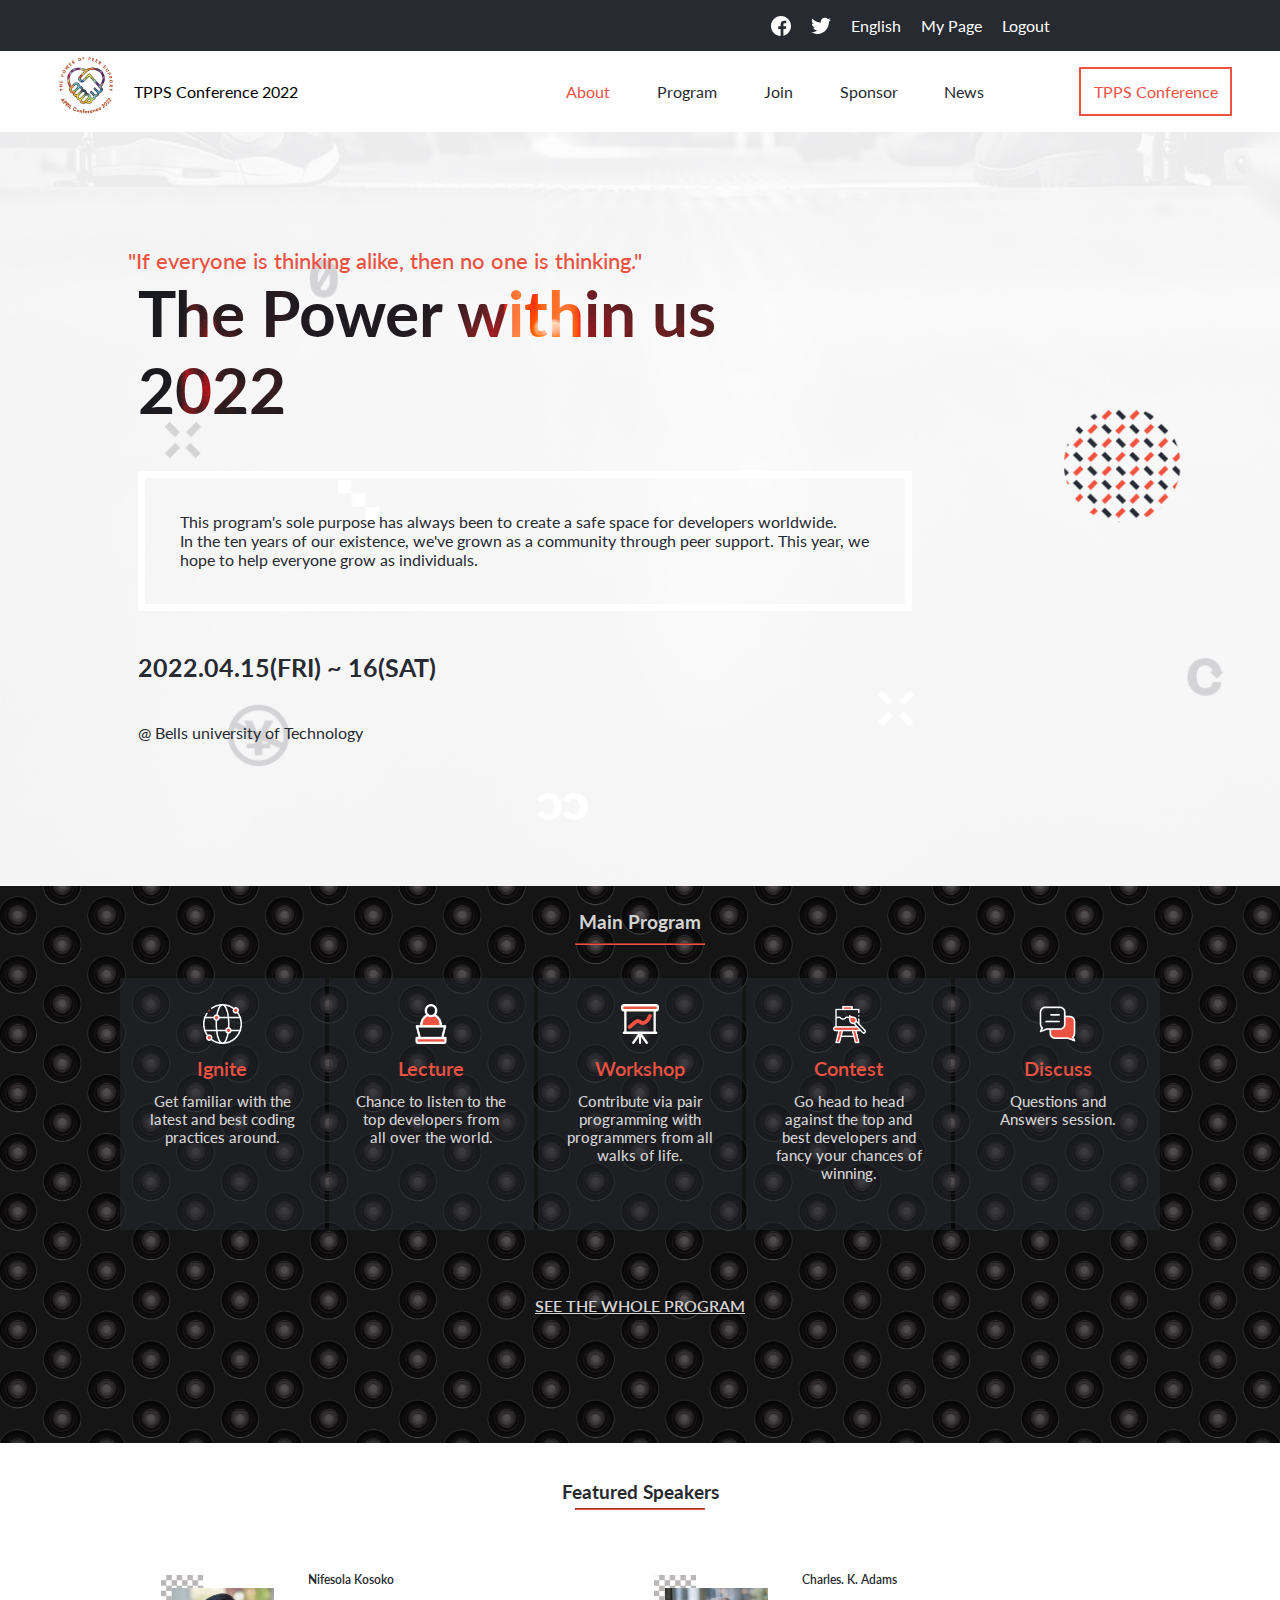
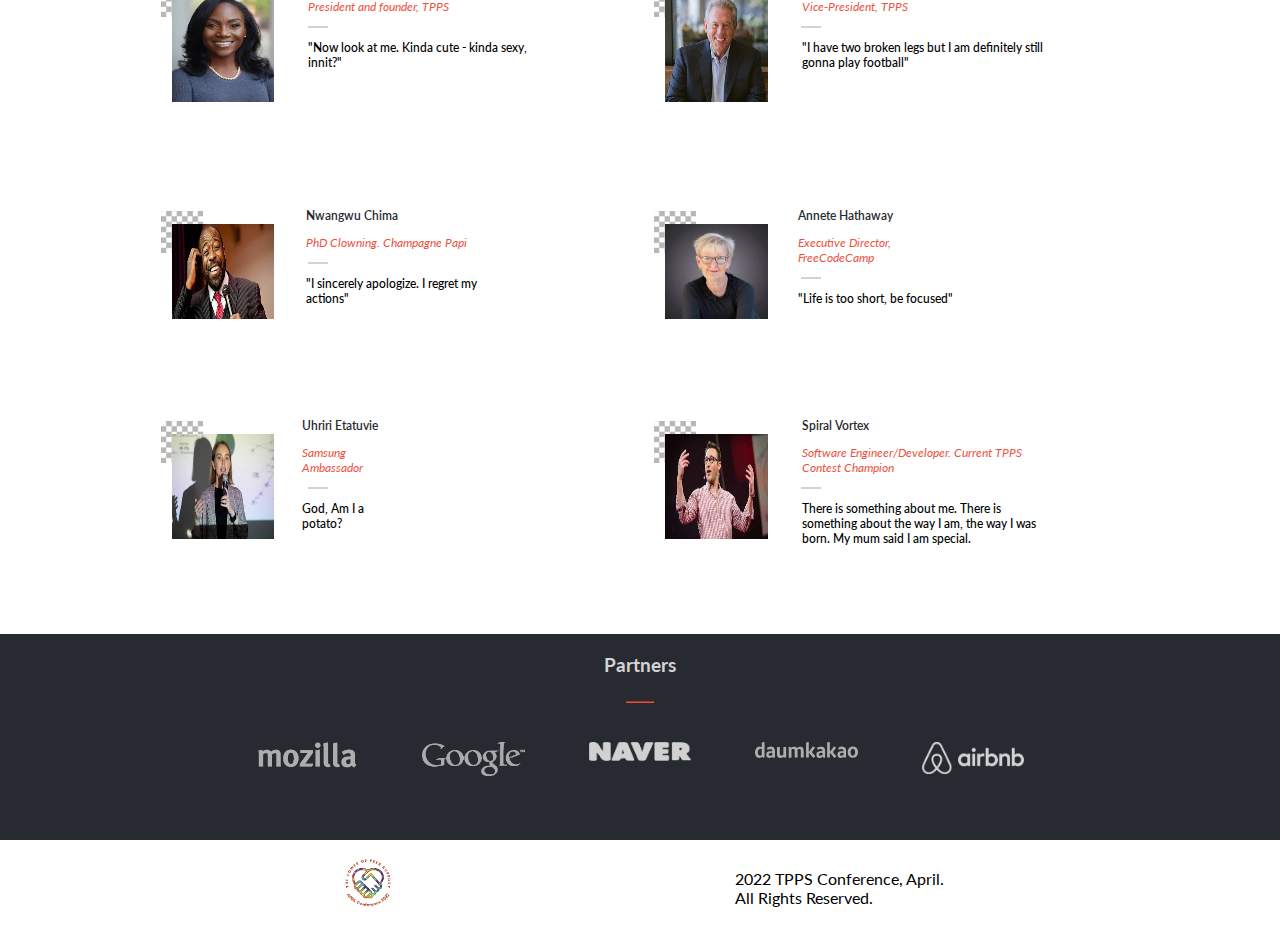
<file: index.html>
<!DOCTYPE html>
<html lang="en">

<head>
  <meta charset="UTF-8" />
  <meta http-equiv="X-UA-Compatible" content="IE=edge" />
  <meta name="viewport" content="width=device-width, initial-scale=1.0" />
  <link rel="stylesheet" href="./stylesheets/styles.css" />
  <title>TPPS Conference 2022</title>
</head>

<body>
  <main>
    <header class="header">
      <img class="menu" src="images/icons/menu.svg" alt="" />
      <div class="nav-menu">
        <ul class="menu-list">
          <li class="mobile-nav"><a href="index.html">Home </a> </li>
          <li class="mobile-nav"> <a href="about.html"> About </a></li>
        </ul>
        <div class="close">Close</div>
      </div>
      <div class="desktop-bar">
      </div>
      <div class="content-nav">
        <p class="hint">"If everyone is thinking alike, then no one is thinking."</p>
        <a href="#" class="logo">
          <h1>The Power within us 2022</h1>
        </a>
        <p class="description">
         This program's sole purpose has always been to create a safe space for developers
         worldwide. <br>
         In the ten years of our existence, we've grown as a community through peer support.
         This year, we hope to help everyone grow as individuals.
        </p>
        <p class="date">2022.04.15(FRI) ~ 16(SAT)</p>
        <p class="location">@ Bells university of Technology</p>
      </div>
    </header>
    <section class="main-program">
      <h3 class="section-title">Main Program</h3>
      <hr class="section-line" />
      <div class="program-content-nav">
        <div class="program-content">
          <img src="images/icons/ignite.png" alt="">
          <p class="content-title">Ignite</p>
          <p class="content-description">
            Get familiar with the latest and best coding practices around.
          </p>
        </div>
        <div class="program-content">
          <img src="images/icons/lecture.png" alt="" />
          <p class="content-title">Lecture</p>
          <p class="content-description">
            Chance to listen to the top developers from all over the world.
          </p>
        </div>
        <div class="program-content">
          <img src="images/icons/workshop.png" alt="" />
          <p class="content-title">Workshop</p>
          <p class="content-description">
            Contribute via pair programming with programmers from all walks of life.
          </p>
        </div>
        <div class="program-content">
          <img src="images/icons/exhibition.png" alt="" />
          <p class="content-title">Contest</p>
          <p class="content-description">
            Go head to head against the top and best developers and fancy your chances of winning.
          </p>
        </div>
        <div class="program-content">
          <img src="images/icons/forum.png" alt="">
          <p class="content-title">Discuss</p>
          <p class="content-description">
            Questions and Answers session.
          </p>
        </div>
      </div>
      <a class="join-us" href=""> Join TTPS 2022</a>
      <a href="index.html" class="see-program">SEE THE WHOLE PROGRAM</a>
    </section>
    <section class="speakers">
      <h3 class="section-title">Featured Speakers</h3>
      <hr class="section-line" />
      <div class="speakers-nav">

      </div>
      <div class="more-button">
        <p>MORE</p>
        <img src="images/arrow-down.svg" alt="down-arrow" />
      </div>
    </section>
    <footer>

    </footer>
  </main>
  <script src="Javascript Libraries/top-bar.js"></script>
  <script src="Javascript Libraries/nav-menu.js"></script>
  <script src="Javascript Libraries/footer.js"></script>
  <script src="Javascript Libraries/speakers.js"></script>

</body>

</html>
</file>
<file: stylesheets/styles.css>
@import url("https://fonts.googleapis.com/css2?family=Inter:wght@400;600;700&family=Kumbh+Sans:wght@400;700&family=Lato:ital,wght@0,400;0,700;1,400&display=swap");

body {
  margin: 0;
  padding: 0;
  font-family: "lato", sans-serif;
}

.menu {
  cursor: pointer;
  margin-top: 10px;
  margin-left: 5%;
}

.desktop-bar {
  display: none;
}

.header {
  width: 100%;
  background-size: cover;
  background-image: url("../images/background/hero.png");
  padding-bottom: 30%;
}

.hint {
  margin-top: 10%;
  margin-bottom: 0;
  color: #ec5242;
}

.content-nav {
  margin-top: 12%;
  margin-left: 4%;
}

.speaker-hr {
  margin: 0;
  padding: 0;
  width: 20px;
  margin-left: 10px;
  height: 2px;
  border: 0 solid #d3d3d3;
  background: #d3d3d3;
}

.logo {
  font-size: 18px;
  color: #ec5242;
  text-decoration: none;
  background: url("../images/background/orange.jpg");
  -webkit-text-fill-color: #ec5242;
  background-clip: unset;
  -webkit-background-clip: text;
  background-size: cover;
  cursor: default;
}

.logo h1 {
  margin-top: 0;
  margin-left: 10px;
  width: 60%;
}

.description {
  margin-top: auto;
  margin-left: 10px;
  width: 85%;
  padding: 3%;
  color: #272a31;
  border: 2mm solid #fff;
}

.date {
  font-size: 25px;
  font-weight: 700;
  margin-left: 10px;
  color: #272a31;
}

.location {
  margin-left: 10px;
  color: #272a31;
}

.main-program {
  background-image: url("../images/black-background.jpg");
  width: 100%;
  background-size: cover;
  text-align: center;
  padding-top: 2%;
  padding-bottom: 10%;
  display: flex;
  flex-direction: column;
}

.program-content-nav {
  margin-top: 26px;
  display: flex;
  flex-direction: column;
  row-gap: 10px;
}

.section-title {
  color: #d3d3d3;
  text-align: center;
  margin-top: 0;
  margin-bottom: 5px;
}

.section-line {
  border-color: #ec5242;
  width: 10%;
  height: 1%;
  margin: 5px auto;
  color: #ec5242;
  background: #ec5242;
}

.program-content {
  margin: auto 15px;
  display: flex;
  flex-direction: row;
  align-items: center;
  justify-content: space-evenly;
  background-color: rgba(39, 42, 49, 0.5);
}

.program-content img {
  width: 7%;
  height: 7%;
}

.content-title {
  color: #ec5242;
  font-size: 16px;
  font-weight: 600;
}

.content-description {
  color: #fff;
  font-size: 15px;
  font-weight: 500;
  word-wrap: break-word;
  flex-basis: 50%;
}

.join-us {
  background-color: #ec5242;
  text-align: center;
  text-decoration: none;
  color: #fff;
  padding: 5%;
  margin: 5% auto;
  cursor: pointer;
}

.see-program {
  display: none;
}

.speakers .section-title {
  color: #272a31;
  margin-top: 3%;
}

.speakers {
  background-color: #fff;
}

.speakers-nav {
  display: flex;
  flex-direction: column;
  row-gap: 12px;
  margin-top: 10%;
  margin-left: 2%;
  margin-right: 2%;
}

.speaker {
  background-image: url("../images/background/chess.jpg");
  background-size: 12%;
  background-position-x: 1%;
  background-position-y: 2%;
  background-repeat: no-repeat;
  width: 100%;
  margin: 3% 3%;
  display: flex;
  align-items: flex-start;
  column-gap: 15px;
}

.expanded {
  display: none;
}

.speaker img {
  width: 25%;
  height: 75%;
  padding: 2%;
  margin-top: 8px;
}

.speaker p {
  padding: 0 4%;
}

.speaker-details {
  display: flex;
  flex-direction: column;
  justify-content: center;
  row-gap: 12px;
}

.speaker-name {
  color: #272a31;
  font-weight: 600;
  font-size: 12px;
  margin: 0;
}

.speaker-position {
  color: #ec5242;
  font-size: 12px;
  margin: 0;
  font-style: italic;
}

.speaker-bio {
  font-weight: 500;
  font-size: 12px;
}

.more-button {
  display: flex;
  justify-content: center;
  border-width: 1px;
  border-style: solid;
  border-color: #d3d3d3;
  width: 95%;
  margin: auto;
  text-align: center;
  cursor: pointer;
}

.more-button img {
  fill: #ec5242;
}

footer {
  display: none;
}

.nav-menu {
  display: none;
  position: absolute;
  justify-content: space-between;
  width: 100%;
  height: 100vh;
  top: 0;
  left: 0;
  right: 0;
  bottom: 0;
  padding-top: 20px;
  background-color: rgba(0, 0, 0, 0.95);
  z-index: 2;
}

.menu-list {
  list-style: none;
  margin-left: 5%;
  margin-top: 0;
  padding: 0;
  row-gap: 12px;
}

.mobile-nav a {
  text-decoration: none;
  color: #d3d3d3;
  cursor: pointer;
  font-size: 22px;
  font-weight: 500;
}

.close {
  background-color: transparent;
  color: #ec5242;
  margin-right: 5%;
  cursor: pointer;
}

@media only screen and (min-width: 768px) {
  .menu {
    display: none;
  }

  .desktop-bar {
    display: flex;
    flex-direction: column;
  }

  .tool-bar {
    background-color: #272a31;
    display: flex;
    flex-direction: row;
    justify-content: flex-end;
    column-gap: 20px;
    align-items: center;
  }

  .logo {
    font-size: 32px;
    -webkit-text-fill-color: transparent;
  }

  .tool-bar-item {
    color: #fff;
    cursor: pointer;
  }

  .last-item {
    margin-right: 18%;
  }

  .navbar {
    width: 100%;
    background-color: #fff;
    display: flex;
    justify-content: space-evenly;
  }

  .nav-logo {
    display: flex;
    align-items: center;
    width: 30%;
    column-gap: 10px;
  }

  .nav-logo img {
    width: 20%;
  }

  .nav-list {
    display: flex;
    list-style: none;
    width: 40%;
    justify-content: space-evenly;
    align-items: center;
  }

  .nav-item a {
    text-decoration: none;
    color: #ec5242;
  }

  .nav-item {
    cursor: pointer;
    color: #272a31;
  }

  .cc-campaign {
    display: flex;
    align-items: center;
    border: #ec5242;
    border-style: solid;
    border-width: 2px;
    padding: 1%;
    color: #ec5242;
    cursor: pointer;
  }

  .header {
    padding-bottom: 10%;
  }

  .content-nav {
    margin-left: 10%;
    margin-top: 0;
    margin-right: auto;
    display: flex;
    flex-direction: column;
  }

  .hint {
    font-size: 22px;
    font-weight: 500;
  }

  .description {
    width: 60%;
  }

  .main-program {
    flex-wrap: wrap;
  }

  .program-content-nav {
    flex-direction: row;
    justify-content: center;
    align-items: center;
  }

  .program-content {
    flex-direction: column;
    margin: 2px;
    width: 12%;
    padding: 2%;
    text-align: center;
    justify-content: start;
    row-gap: 12px;
    height: 200px;
  }

  .program-content:hover {
    border: #d3d3d3;
    border-style: solid;
    border-width: 1px;
  }

  .program-content img {
    width: 25%;
    height: 20%;
  }

  .content-title {
    font-size: 20px;
    font-weight: 600;
  }

  .content-description {
    color: #d3d3d3;
  }

  .program-content p {
    margin: 0;
  }

  .join-us {
    display: none;
  }

  .see-program {
    display: block;
    color: #d3d3d3;
    font-weight: 600;
    margin-top: 5%;
  }

  .speaker {
    width: 40%;
    background-image: url("../images/background/chess-desktop.png");
    background-position-y: 8px;
    background-position-x: 2px;
    padding: 0.5%;
    background-size: 10%;
  }

  .speakers-nav {
    width: 80%;
    flex-direction: row;
    flex-wrap: wrap;
    column-gap: 12px;
    margin-top: 26px;
    margin-left: auto;
    margin-right: auto;
  }

  .expanded {
    display: flex;
  }

  .logo-link {
    display: contents;
  }

  .more-button {
    display: none;
  }

  footer {
    margin-top: 40px;
    display: flex;
    flex-direction: column;
    align-items: center;
  }

  .partner {
    background-color: #272a31;
    padding-top: 20px;
    width: 100%;
  }

  .logos {
    width: 100%;
    margin-top: 3%;
    padding-bottom: 5%;
    display: flex;
    justify-content: center;
    align-content: center;
    column-gap: 5%;
    flex-wrap: wrap;
  }

  .logos img {
    width: 8%;
    height: 8%;
    margin: 0;
  }

  .copy-rights {
    padding: 1% 0;
    background-color: #fff;
    width: 100%;
    display: flex;
    justify-content: space-evenly;
    align-items: center;
  }

  .copy-rights img {
    height: 5%;
    width: 5%;
  }

  .partner hr {
    margin-top: 2%;
    width: 2%;
  }
}
</file>
